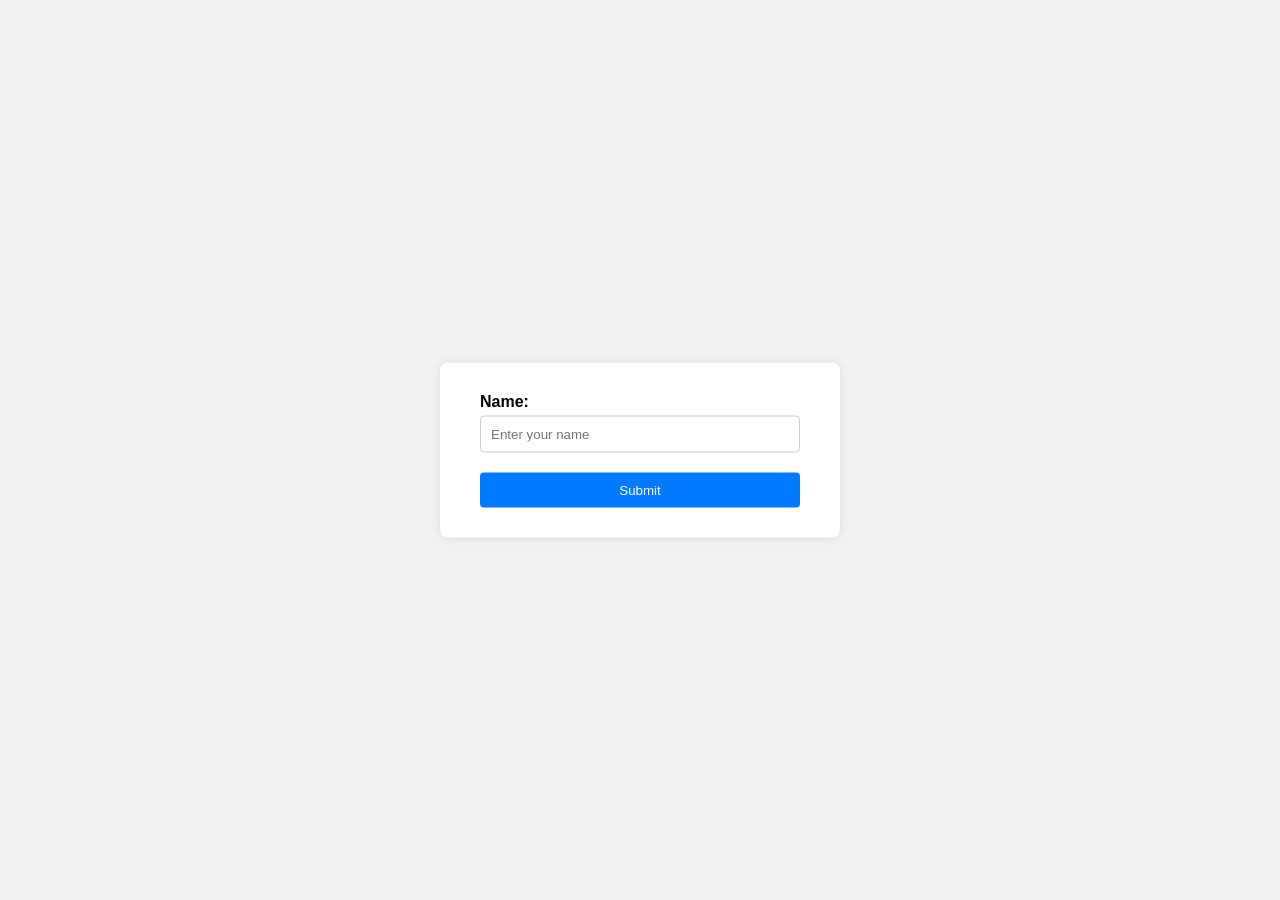
<file: index.html>
<!DOCTYPE html>
<html lang="en">
<head>
    <meta charset="UTF-8">
    <meta name="viewport" content="width=device-width, initial-scale=1.0">
    <link rel="stylesheet" href="style.css">
    <title>Document</title>
</head>
<body>
    <form id="myForm" action="hahaha.html" method="get">
        <label for="name">Name:</label>
        <input type="text" id="name" name="name" placeholder="Enter your name">
        <button type="submit" id="submit">Submit</button> 
    </form>
    
</body>
    <script src="script.js"></script>
</html>
</file>
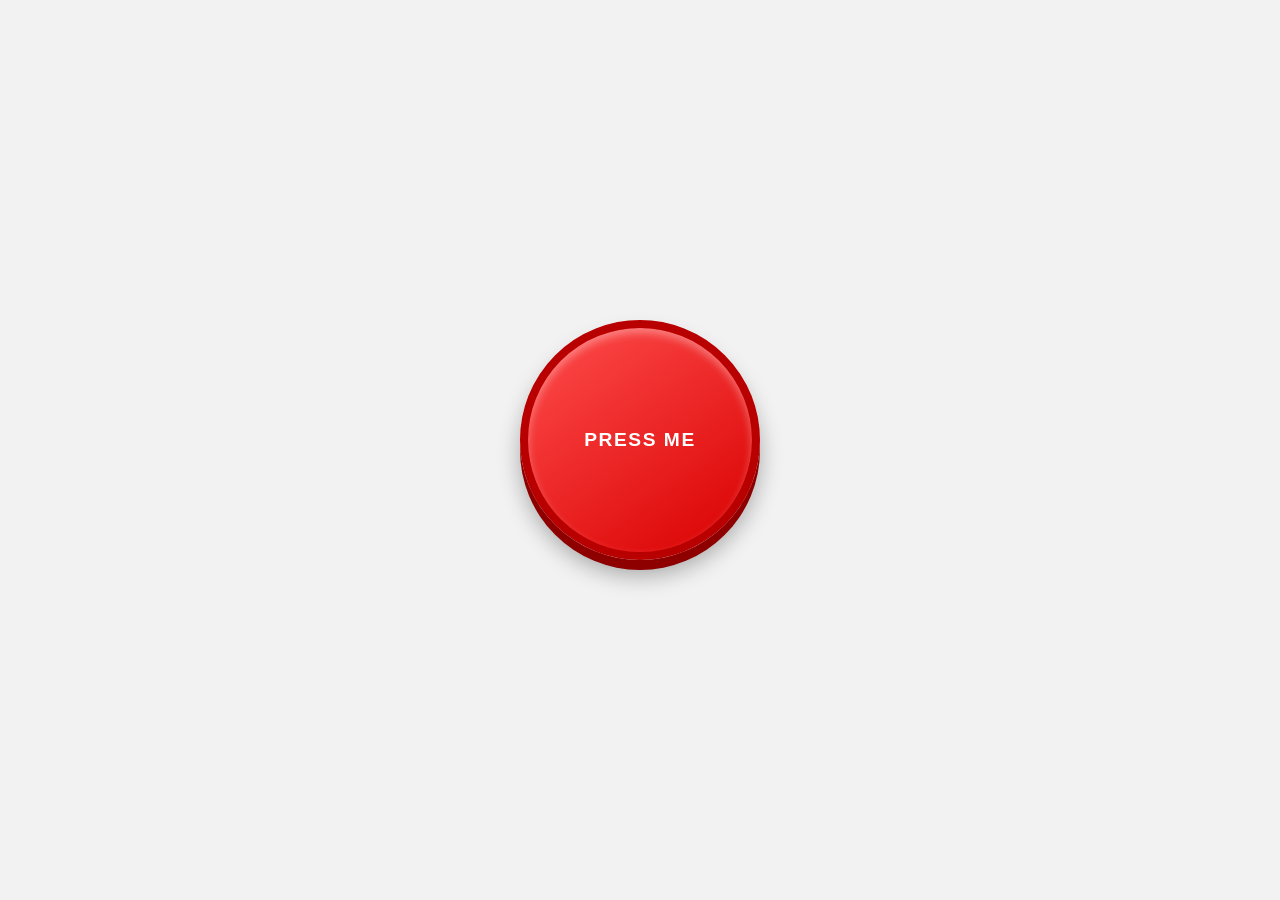
<file: hahaha.html>
<!DOCTYPE html>
<html lang="en">
<head>
    <meta charset="UTF-8">
    <meta name="viewport" content="width=device-width, initial-scale=1.0">
    <link rel="stylesheet" href="style.css">
    <title>Document</title>
</head>
<body>
    <h1 id="sorry"></h1>
    <button id="red-button" type="button">PRESS ME</button>
    <p id="audio-status" role="status" aria-live="polite"></p>
    <div id="emoji-rain" aria-hidden="true"></div>
    <audio id="audio" src="307109fc40deacd0a64f9602758d2c57.mp3" preload="auto"></audio>
</body>
<script src="script.js"></script>
</html>
</file>
<file: style.css>
*{
    margin: 0;
    padding: 0;
    box-sizing: border-box;
    font-family: 'Poppins', sans-serif;
}

body{
    background: #f2f2f2;
    width: 100%;
    height: 100vh;
    display: flex;
    flex-direction: column;
    align-items: center;
    justify-content: center;
}

form{
    width: 400px;
    background: #fff;
    padding: 30px 40px;
    border-radius: 8px;
    box-shadow: 0 0 10px rgba(0,0,0,0.1);
    position: absolute;
    top: 50%;
    left: 50%;
    transform: translate(-50%,-50%);
}

label{
    display: block;
    margin-bottom: 5px;
    font-weight: bold;
}

input{
    width: 100%;
    padding: 10px;
    margin-bottom: 20px;
    border: 1px solid #ccc;
    border-radius: 4px;
}

#submit{
    width: 100%;
    padding: 10px;
    background: #007bff;
    color: #fff;
    border: none;
    border-radius: 4px;
    cursor: pointer;
}

#red-button{
    width: clamp(160px, 30vw, 240px);
    aspect-ratio: 1;
    padding: 0;
    background: linear-gradient(145deg, #ff4d4d, #d90000);
    border-radius: 50%;
    border: 8px solid #b80000;
    color: #fff;
    font-size: 1.2rem;
    font-weight: bold;
    letter-spacing: 0.08em;
    cursor: pointer;
    box-shadow:
        inset 0 5px 8px rgba(255,255,255,0.35),
        0 10px 0 #8e0000,
        0 16px 22px rgba(0,0,0,0.3);
    transition: transform 120ms ease, box-shadow 120ms ease;
}

#red-button:hover{
    transform: translateY(-2px);
}

#red-button:active{
    transform: translateY(7px);
    box-shadow:
        inset 0 3px 6px rgba(0,0,0,0.15),
        0 3px 0 #8e0000,
        0 7px 12px rgba(0,0,0,0.25);
}

#sorry{
    max-width: 90%;
    margin-bottom: 24px;
    color: #b80000;
    text-align: center;
}

#audio-status{
    min-height: 1.5em;
    margin-top: 20px;
    color: #b80000;
    text-align: center;
}

#emoji-rain{
    position: fixed;
    inset: 0;
    overflow: hidden;
    pointer-events: none;
}

.falling-emoji{
    position: absolute;
    top: -1.5em;
    animation: emoji-fall var(--fall-duration) linear forwards;
}

@keyframes emoji-fall{
    to{
        transform: translateY(110vh) rotate(720deg);
    }
}
</file>
